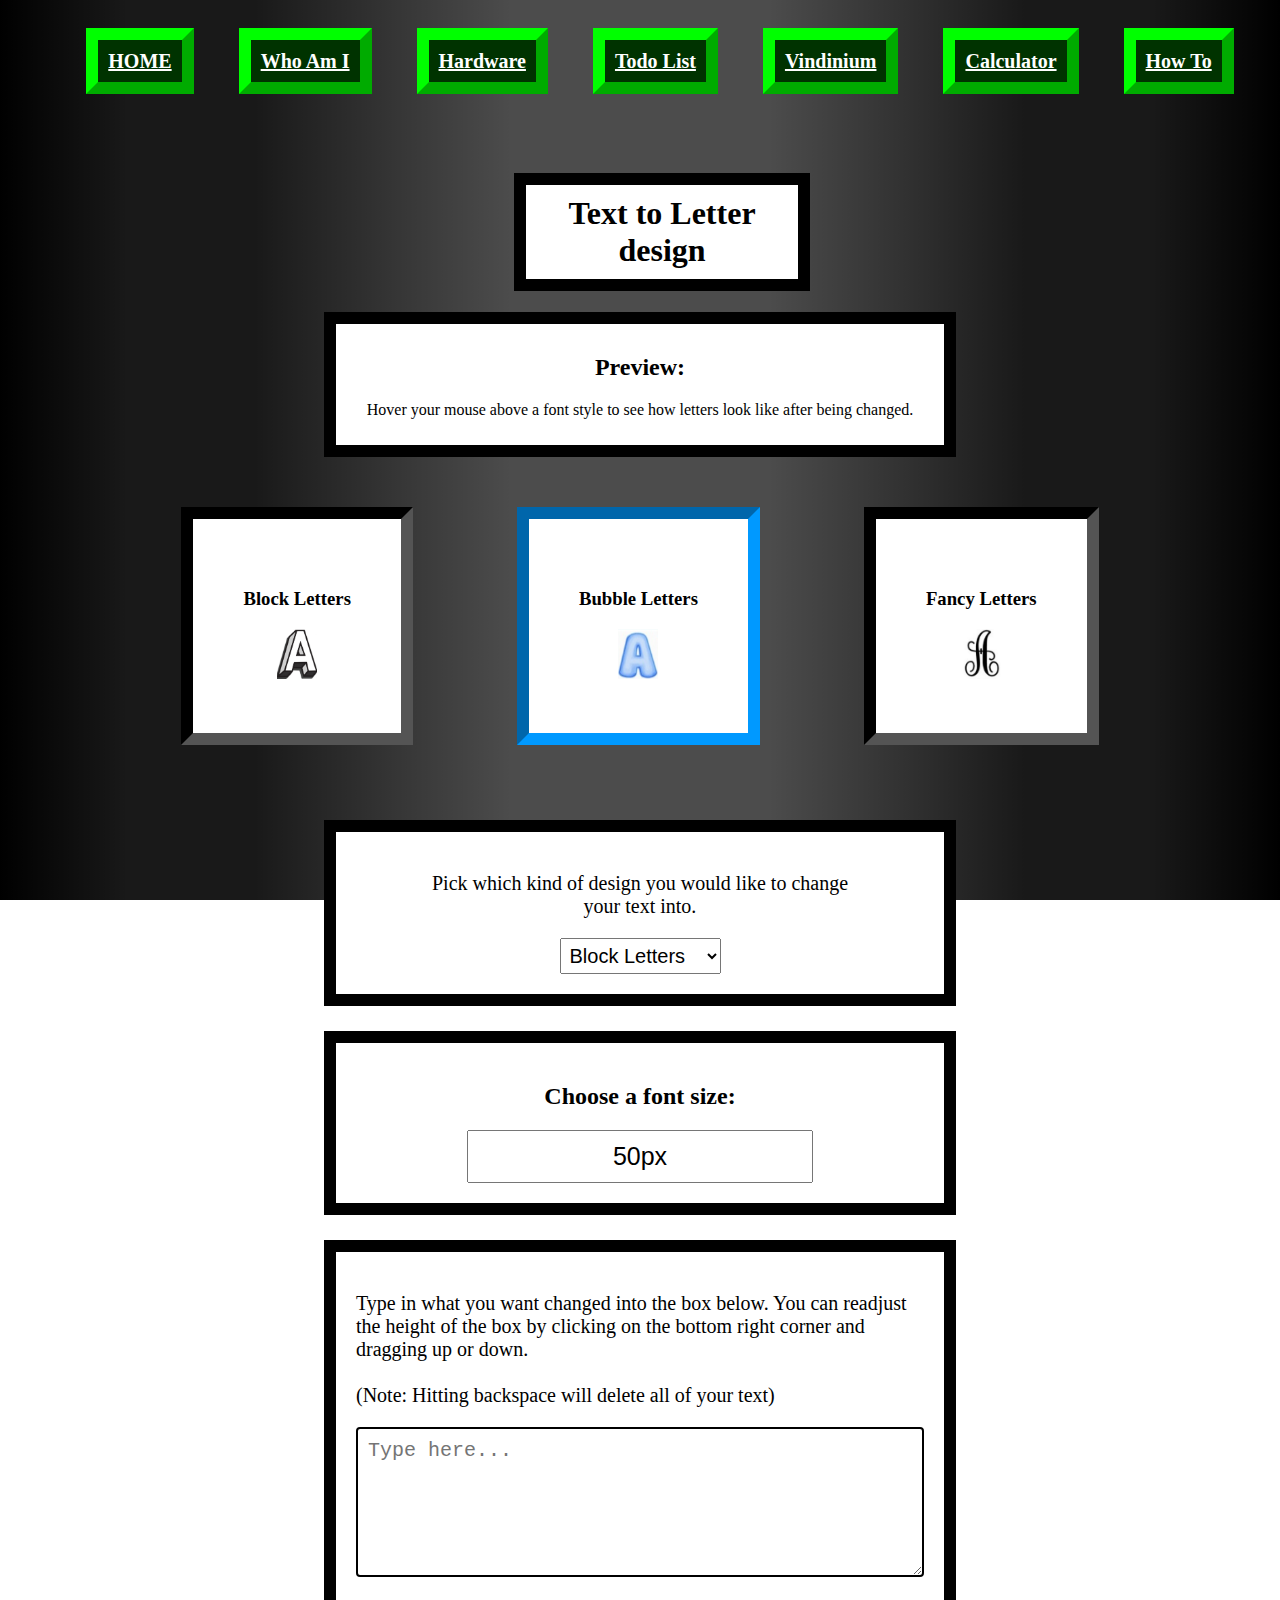
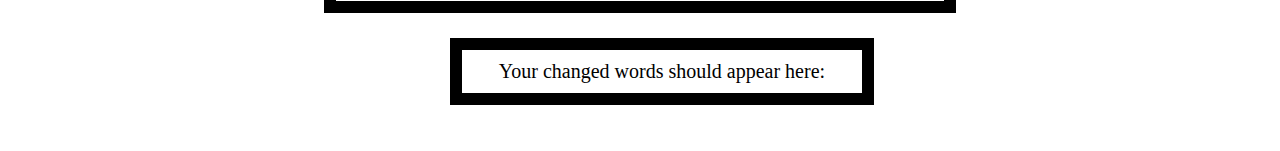
<file: CS_Big_Project.html>
<!DOCTYPE html>
<link rel="stylesheet" type="text/css" href="CS_Big_Project.css"/>
<html class="html">
	<body>
	
		<div class = "Links">
			<nav>
				<ul>
					<li><a href="CS_Main2.html"><b>HOME</b></a></li>
					<li><a href="CS_About_Me.html"><b>Who Am I</b></a></li>
					<li><a href="CS_Hardware.html"><b>Hardware</b></a></li>
					<li><a href="CS_Todo.html"><b>Todo List</b></a></li>
					<li><a href="CS_Vindinium.html"><b>Vindinium</b></a></li>
					<li><a href="CS_Calculator.html"><b>Calculator</b></a></li>
					<li><a href="CS_How_To.html"><b>How To</b></a></li>
				</ul>
			</nav>
		</div>
		
	<h1 style="margin-left: 40%; padding: 10px; margin-top: 100px; background-color: white; width: 20%; border: 12px solid black;"> Text to Letter design </h1>
	
	<div class = "changer">
	
		
		<div class="Preview">	
			<h2> Preview:</h2>
			<p> Hover your mouse above a font style to see how letters look like after being changed.</p>
		</div>
		
		<div class="dropdown1">
			<h3>Block Letters</h3>
				<img src="Block_A.PNG" height="50px" width="40px">
				<div class="dropdown-content2">
					<img src="Block_A.PNG" width="20px" height="20px">
					<img src="Block_B.PNG" width="20px" height="20px">
					<img src="Block_C.PNG" width="20px" height="20px">
					<img src="Block_D.PNG" width="20px" height="20px">
					<img src="Block_E.PNG" width="20px" height="20px">
					<img src="Block_F.PNG" width="20px" height="20px">
					<img src="Block_G.PNG" width="20px" height="20px">
					<img src="Block_H.PNG" width="20px" height="20px">&nbsp;
					<img src="Block_I.PNG" width="10px" height="20px">&nbsp;
					<img src="Block_J.PNG" width="20px" height="20px">
					<img src="Block_K.PNG" width="20px" height="20px">
					<img src="Block_L.PNG" width="20px" height="20px"><br>
					<img src="Block_M.PNG" width="20px" height="20px">
					<img src="Block_N.PNG" width="20px" height="20px">
					<img src="Block_O.PNG" width="20px" height="20px">
					<img src="Block_P.PNG" width="20px" height="20px">
					<img src="Block_Q.PNG" width="20px" height="20px">
					<img src="Block_R.PNG" width="20px" height="20px">
					<img src="Block_S.PNG" width="20px" height="20px">
					<img src="Block_T.PNG" width="20px" height="20px">
					<img src="Block_U.PNG" width="20px" height="20px">
					<img src="Block_V.PNG" width="20px" height="20px">
					<img src="Block_W.PNG" width="20px" height="20px">
					<img src="Block_X.PNG" width="20px" height="20px">
					<img src="Block_Y.PNG" width="20px" height="20px">
					<img src="Block_Z.PNG" width="20px" height="20px">
				</div>
			</div>
			
		<div class="dropdown2">
			<h3>Bubble Letters</h3>
				<img src="Bubble_A.PNG" height="50px" width="40px">
				<div class="dropdown-content1">
					<img src="Bubble_A.PNG" width="20px" height="20px">
					<img src="Bubble_B.PNG" width="20px" height="20px">
					<img src="Bubble_C.PNG" width="20px" height="20px">
					<img src="Bubble_D.PNG" width="20px" height="20px">
					<img src="Bubble_E.PNG" width="20px" height="20px">
					<img src="Bubble_F.PNG" width="20px" height="20px">
					<img src="Bubble_G.PNG" width="20px" height="20px">
					<img src="Bubble_H.PNG" width="20px" height="20px">
					<img src="Bubble_I.PNG" width="20px" height="20px">
					<img src="Bubble_J.PNG" width="20px" height="20px">
					<img src="Bubble_K.PNG" width="20px" height="20px">
					<img src="Bubble_L.PNG" width="20px" height="20px">
					<img src="Bubble_M.PNG" width="20px" height="20px">
					<img src="Bubble_N.PNG" width="20px" height="20px">
					<img src="Bubble_O.PNG" width="20px" height="20px">
					<img src="Bubble_P.PNG" width="20px" height="20px">
					<img src="Bubble_Q.PNG" width="20px" height="20px">
					<img src="Bubble_R.PNG" width="20px" height="20px">
					<img src="Bubble_S.PNG" width="20px" height="20px">
					<img src="Bubble_T.PNG" width="20px" height="20px">
					<img src="Bubble_U.PNG" width="20px" height="20px">
					<img src="Bubble_V.PNG" width="20px" height="20px">
					<img src="Bubble_W.PNG" width="20px" height="20px">
					<img src="Bubble_X.PNG" width="20px" height="20px">
					<img src="Bubble_Y.PNG" width="20px" height="20px">
					<img src="Bubble_Z.PNG" width="20px" height="20px">
				</div>
			</div>
			
		<div class="dropdown3">
			<h3>Fancy Letters</h3>
				<img src="Fancy_A.PNG" height="50px" width="40px">
				<div class="dropdown-content3">
					<img src="Fancy_A.PNG" width="20px" height="20px">
					<img src="Fancy_B.PNG" width="20px" height="20px">
					<img src="Fancy_C.PNG" width="20px" height="20px">
					<img src="Fancy_D.PNG" width="20px" height="20px">
					<img src="Fancy_E.PNG" width="20px" height="20px">
					<img src="Fancy_F.PNG" width="20px" height="20px">
					<img src="Fancy_G.PNG" width="20px" height="20px">
					<img src="Fancy_H.PNG" width="20px" height="20px">
					<img src="Fancy_I.PNG" width="20px" height="20px">
					<img src="Fancy_J.PNG" width="20px" height="20px">
					<img src="Fancy_K.PNG" width="20px" height="20px">
					<img src="Fancy_L.PNG" width="20px" height="20px">
					<img src="Fancy_M.PNG" width="20px" height="20px">
					<img src="Fancy_N.PNG" width="20px" height="20px">
					<img src="Fancy_O.PNG" width="20px" height="20px">
					<img src="Fancy_P.PNG" width="20px" height="20px">
					<img src="Fancy_Q.PNG" width="20px" height="20px">
					<img src="Fancy_R.PNG" width="20px" height="20px">
					<img src="Fancy_S.PNG" width="20px" height="20px">
					<img src="Fancy_T.PNG" width="20px" height="20px">
					<img src="Fancy_U.PNG" width="20px" height="20px">
					<img src="Fancy_V.PNG" width="20px" height="20px">
					<img src="Fancy_W.PNG" width="20px" height="20px">
					<img src="Fancy_X.PNG" width="20px" height="20px">
					<img src="Fancy_Y.PNG" width="20px" height="20px">
					<img src="Fancy_Z.PNG" width="20px" height="20px">
				</div>
			</div>
			
		<div class="Choices">
			<p style="font-size:20px; width:80%; margin-left: 10%;"> Pick which kind of design you would like to change your text into.</p>
			<select id="dropDown" style="font-size:20px; padding: 5px;">
				<option value="Block">Block Letters</option>
				<option value="Bubble">Bubble Letters</option>
				<option value="Fancy">Fancy Letters</option>
			</select>
		</div>
			
		<div class="font">
			<h2> Choose a font size: </h2>
			<input id="input2" type="Text" name="Text" input style="font-size:25px; padding: 10px; text-align: center;" class="Input2" value = "50px">
		</div>
		
		<div class="TextHere">
			<p style="text-align: left; font-size:20px; width:100%; background-color: white;"> Type in what you want changed into the box below. You can readjust the height of the box by clicking on the bottom right corner and dragging up or down.<br><br> (Note: Hitting backspace will delete all of your text)</p>
			<textarea class="input1" id="text" placeholder="Type here..."></textarea>
			
			<canvas id="textCanvas" height="30px"></canvas>
		</div>
		
	</div>
	<div class = "results">
		<p style="background-color: white; font-size: 20px; width: 30%; margin-left: 35%; border: 12px solid black; padding: 10px;"> Your changed words should appear here: </p>
		
		<img id="output1" class="image"  style="padding-left: 20px; padding-right: 20px;">
	</div>

	<script src="CS_Big_Project.js"></script>
	
	</body>
</html>
</file>
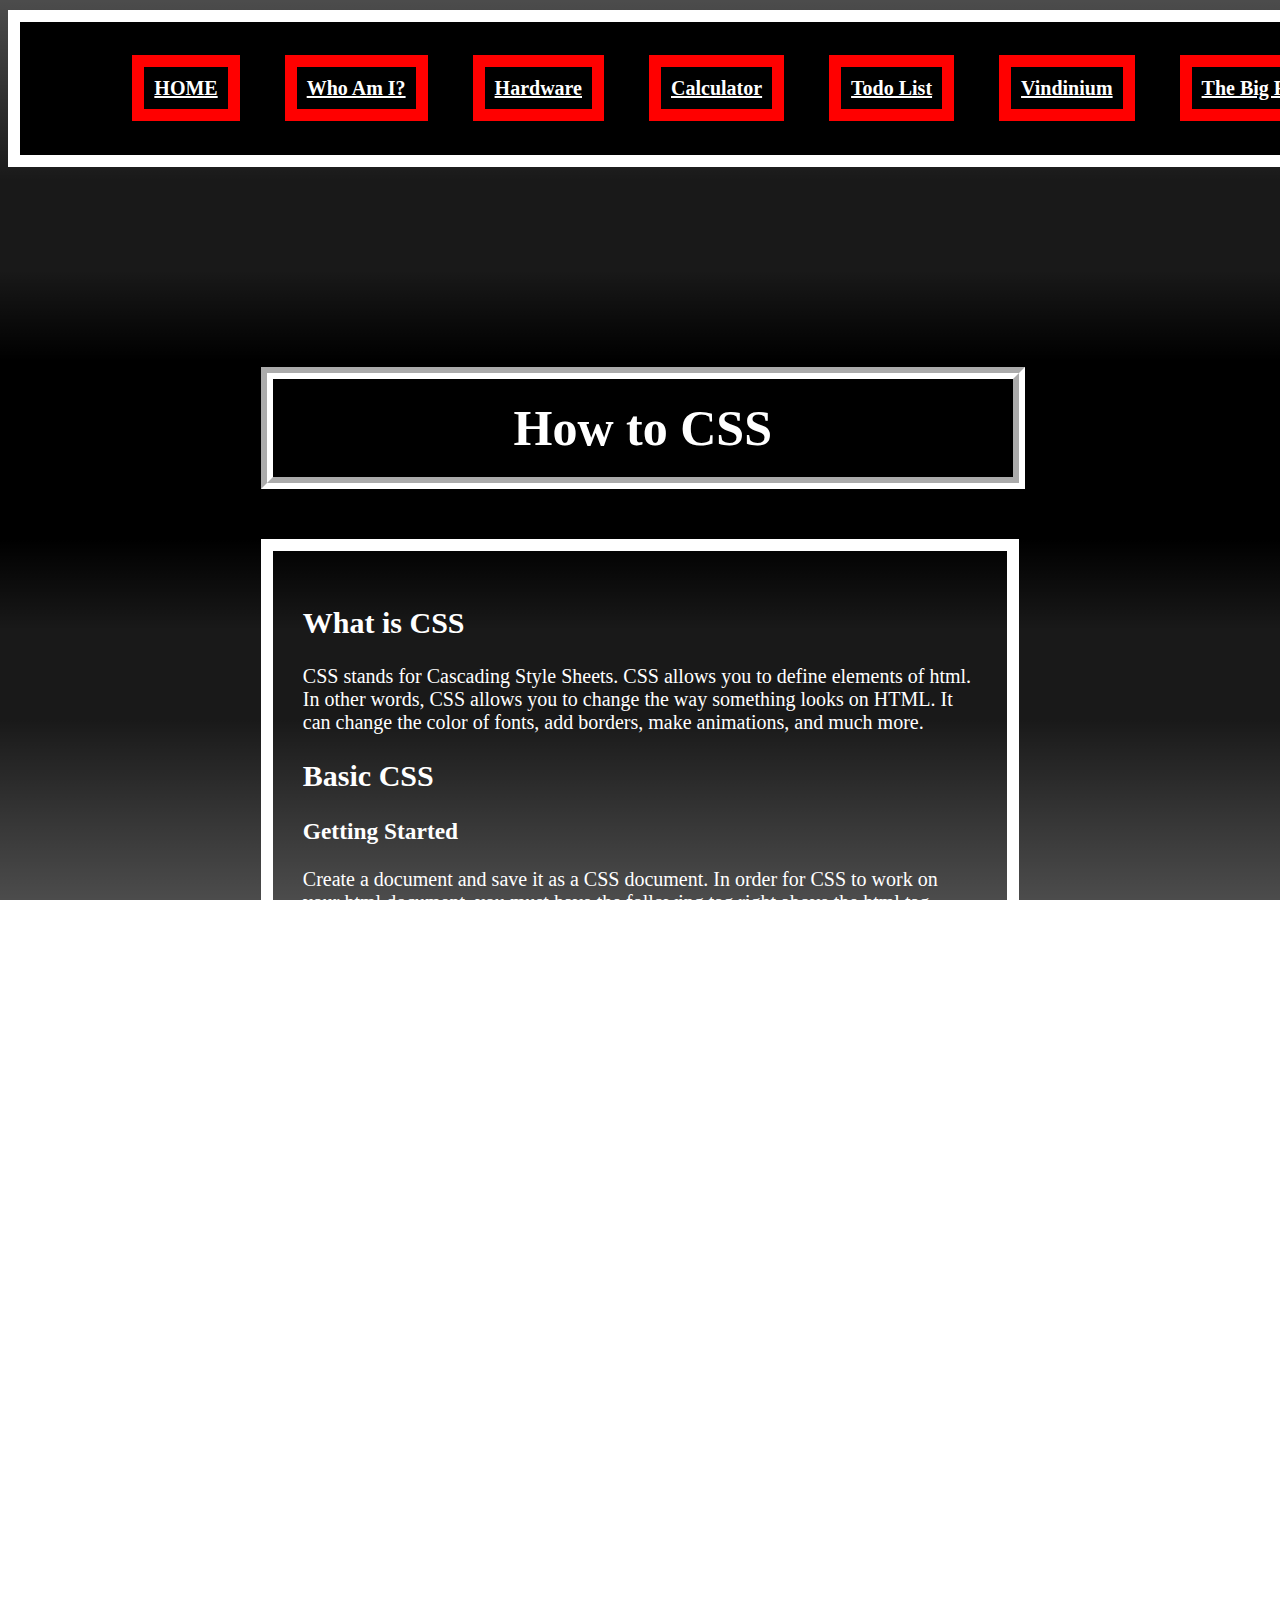
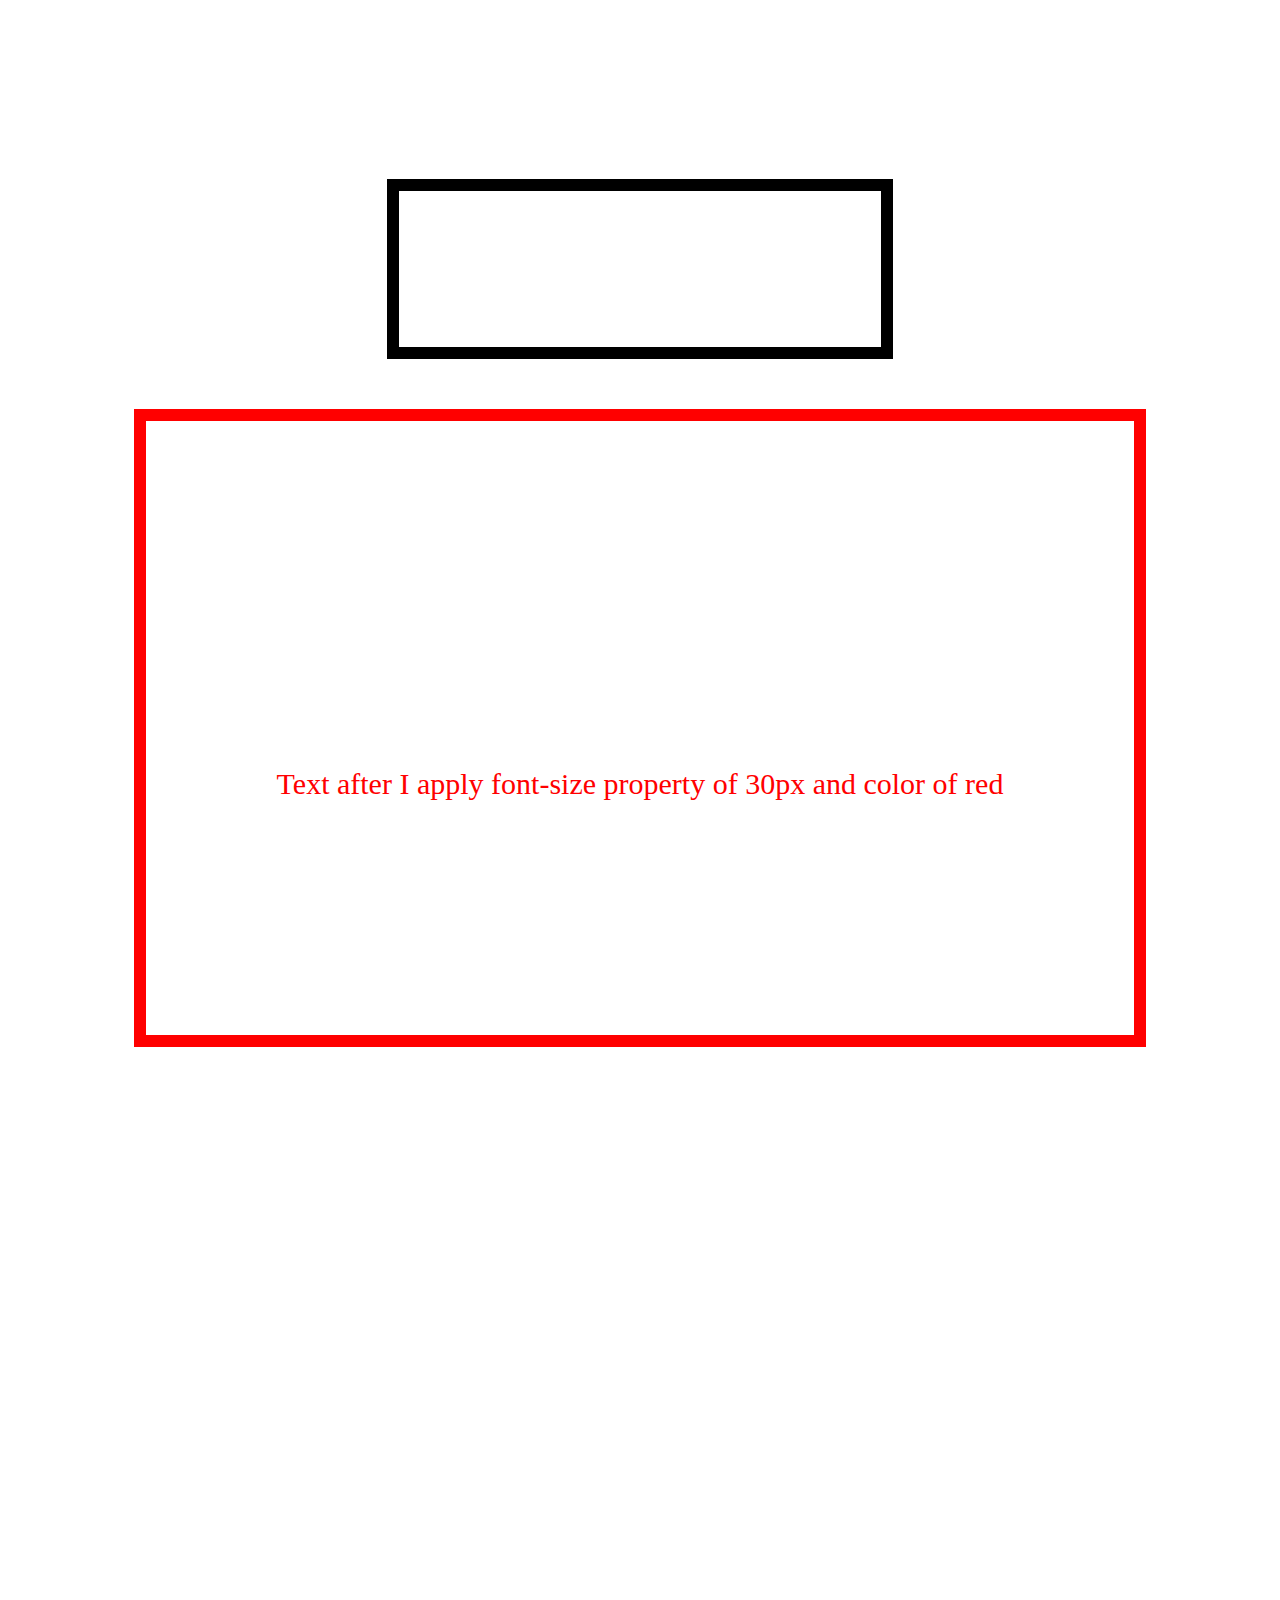
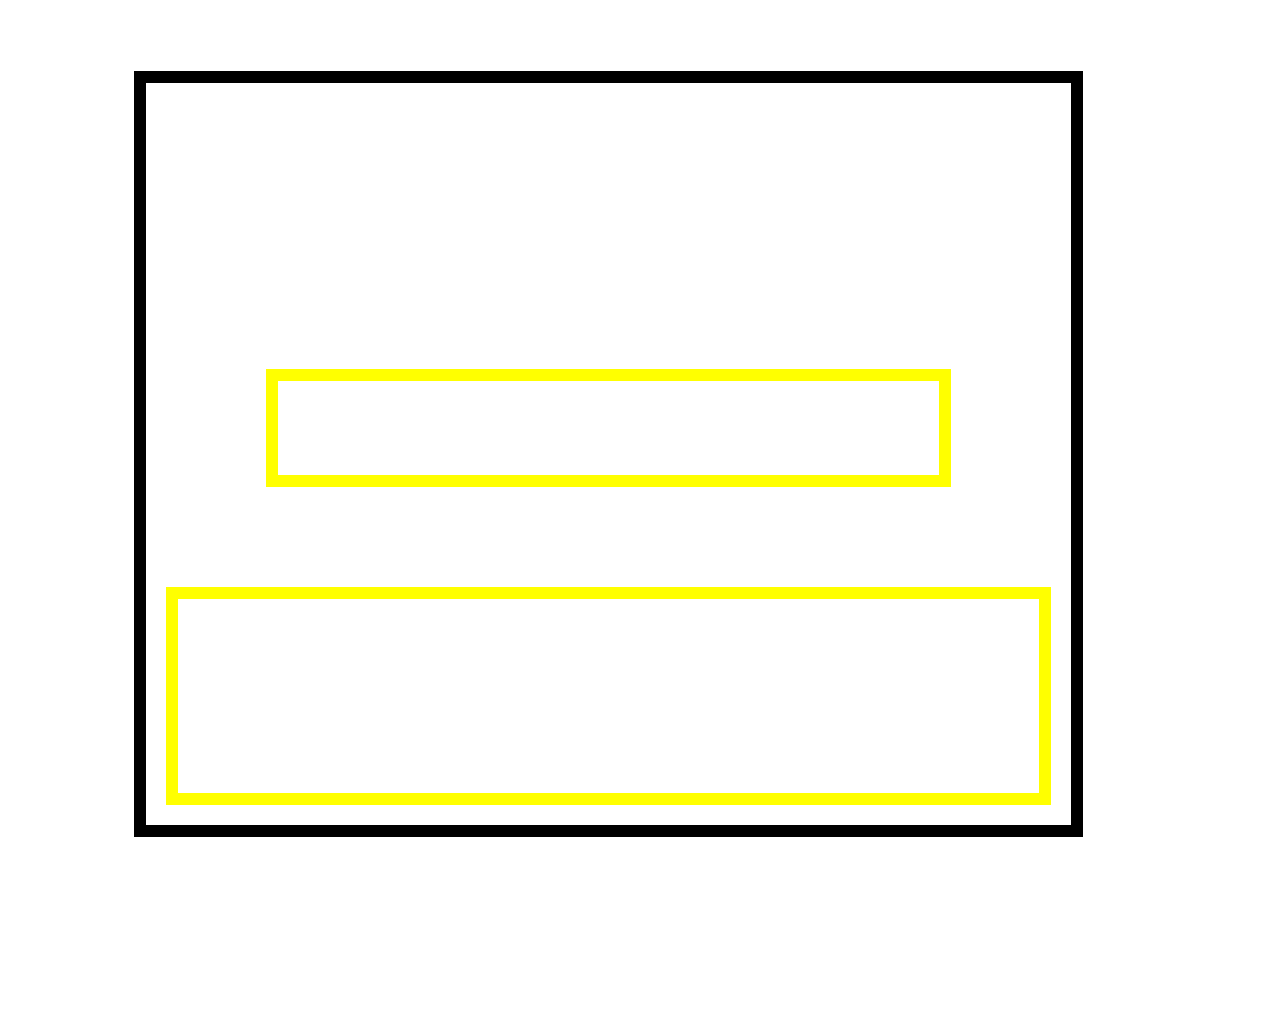
<file: How_To_CSS.html>
<!DOCTYPE html>
<link rel="stylesheet" type="text/css" href="CS_How_To.css"/>
<html class="html">
	<body link="white">
		<div class="Links">
			<nav>
				<ul>
					<li><a href="CS_Main2.html"><b>HOME</b></a></li>
					<li><a href="CS_About_Me.html"><b>Who Am I?</b></a></li>
					<li><a href="CS_Hardware.html"><b>Hardware</b></a></li>
					<li><a href="CS_Calculator.html"><b>Calculator</b></a></li>
					<li><a href="CS_Todo.html"><b>Todo List</b></a></li>
					<li><a href="CS_Vindinium.html"><b>Vindinium</b></a></li>
					<li><a href="CS_Big_Project.html"><b>The Big Project</b></a></li>
				</ul>
			</nav>
		</div>
			<h1 class="How_To_CSS"> How to CSS </h1>
			<div class="CSS">
				<h2> What is CSS </h2>
					<p>CSS stands for Cascading Style Sheets. CSS allows you to define elements of html. In other words, CSS allows you to change the way something looks on HTML. It can change the color of fonts, add borders, make animations, and much more.</p>
				<h2 class="Basic_CSS"> Basic CSS</h2>
				<h3> Getting Started </h3>
					<p>Create a document and save it as a CSS document. In order for CSS to work on your html document, you must have the following tag  right above the html tag.<br><br>
					&lt;link rel="stylesheet" type="text/css" href="(name).css"/&gt;<br><br>
					This tag tells your HTML document to reference your css document.</p>
					
				<h3 class="CSS_Work"> Working with CSS</h3>
					<p>In order to work with CSS, start by putting the elements you want to edit in a div class. Name your class anything you want to. Then go to your CSS document and type a period (.) followed by the class name. Place an open and closed bracket {} behind the class name. Your CSS properties will be written between the brackets in the form of property:command; (Note: Don't forget the semicolon at the end of your property.)<br><br>
					Example:<br><br>
					HTML:<br><br>
					&lt;div class="Color"&gt;<br>
					&lt;/div&gt;<br><br>
					CSS:<br><br>
					.Color{<br>
					&nbsp;&nbsp;&nbsp;&nbsp;color:Red;<br>
					}</p>
				</div>
				<h3 class="Ex">Examples of CSS Properties in Use</h3>
					<div class="font" style="color:white">
						<p>By using CSS font-size property you can edit the font-size of text by changing the number of pixels the text takes up (height-wise. The program will automatically adjust for width.)<br> Using CSS color property will also allow you to change the color of font (Note: The command is color, not font-color or text-color). CSS can understand keywords (Red, orange, etc), rgb (Ex: rgb (255,0,0), which is red), or RGB hex values (#0000ff, which is blue).<br>
							<div class="font_example">
								<div class="Before">Text before I apply font properties</div>
								<div class="After">Text after I apply font-size property of 30px and color of red</div><br><br>
								<div class="After_code">.After{<br>
														&nbsp;&nbsp;&nbsp;&nbsp;font-size: 30px;<br>
														&nbsp;&nbsp;&nbsp;&nbsp;color: red;<br>
														}</div>
							</div>		
					</div>
					<div class="border" style="color:white">
						<p> You can use CSS border-width, border-color, and border-style properties to create borders.</p><br><br>
						<p class="border_ex"> This is a text box with the following properties:<br>
								.border_ex{<br>
								&nbsp;&nbsp;&nbsp;&nbsp;border-width: 12px;<br>
								&nbsp;&nbsp;&nbsp;&nbsp;border-color: white;<br>
								&nbsp;&nbsp;&nbsp;&nbsp;border-style: solid;<br>
								}
					</div>
					<div class="margin_padding">
						<p>The CSS margin and padding properties define the space between text and other elements on your page. The margin property defines the space outside your text, while the padding property defines the space between the text and it's border.
						<div class="margin">
							<p> This text has a margin of 50px </p>
						</div>
						<div class="padding">
							<p> This text has a padding of 50px </p>
						</div>
					</div>
					<h2 class="Links2"> For more CSS click <a href="http://www.w3schools.com/cssreF/" target="blank" link="white">here</a></h2>
</file>
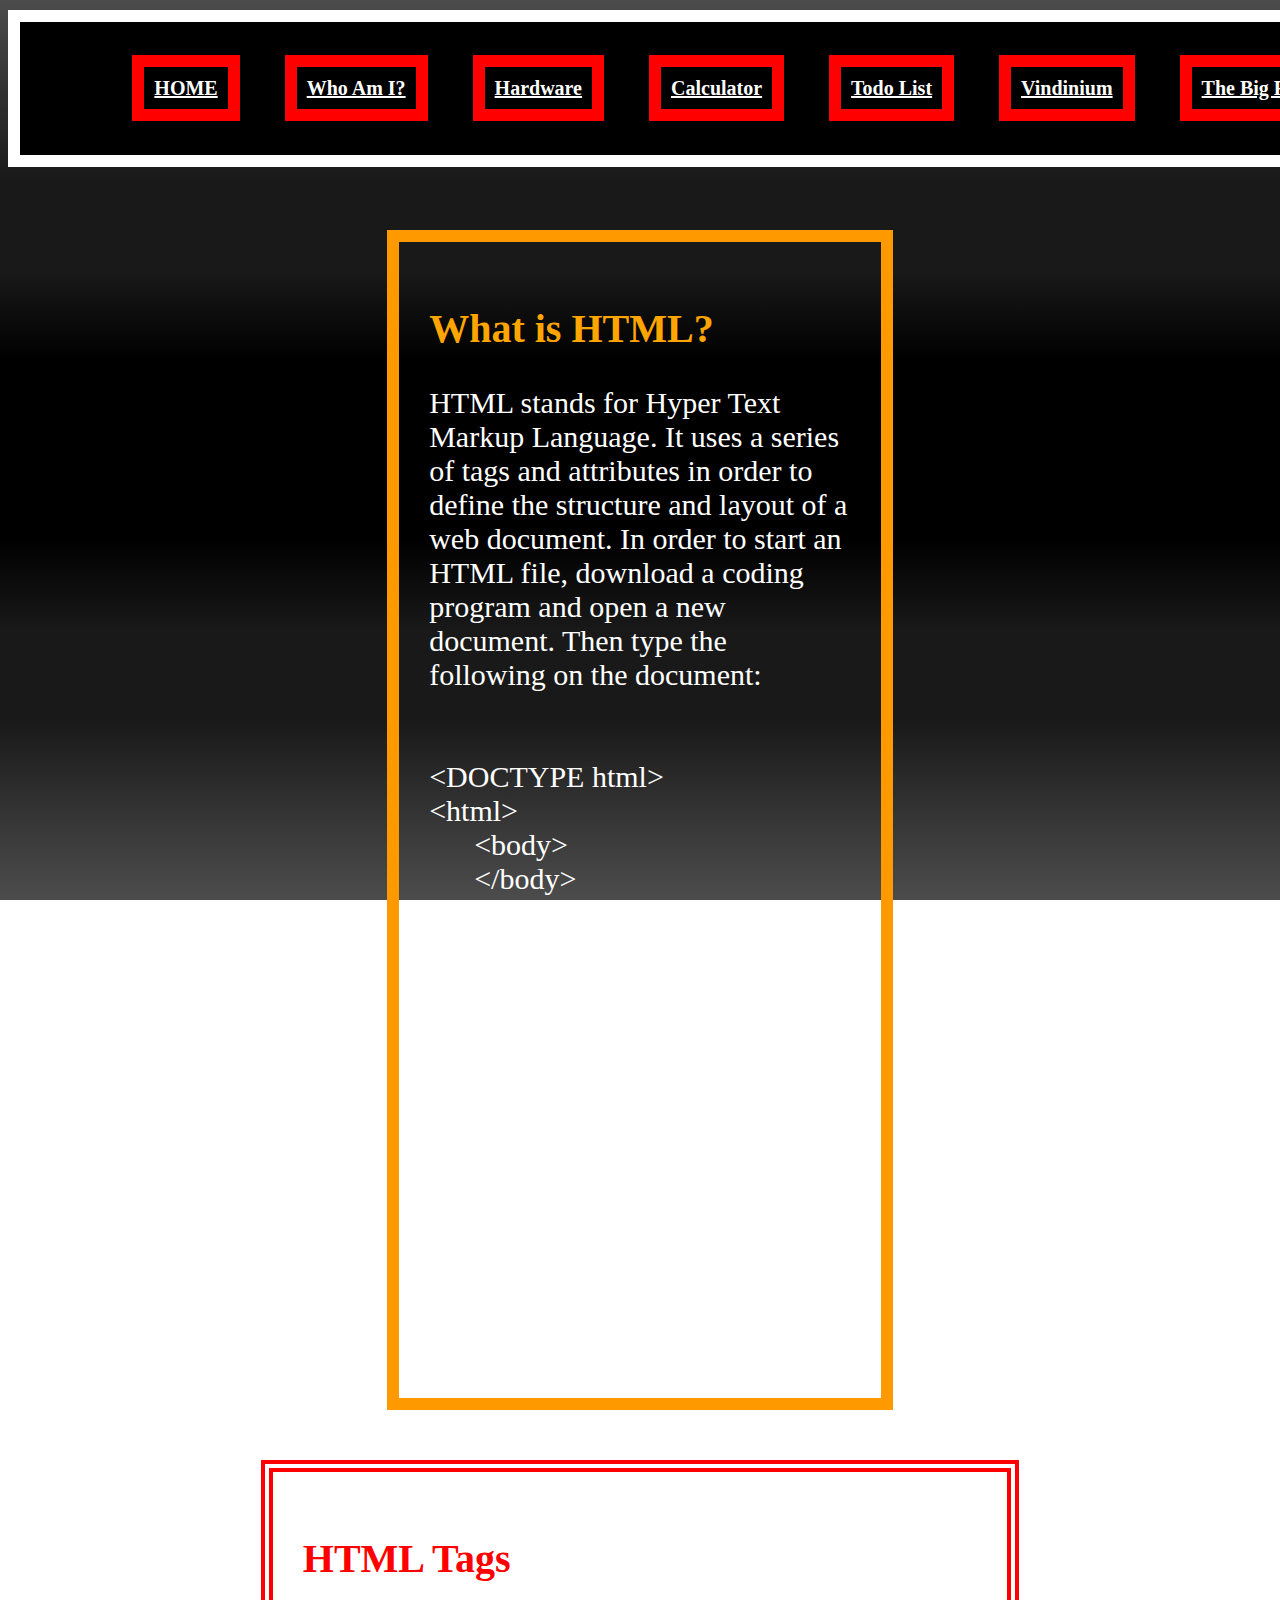
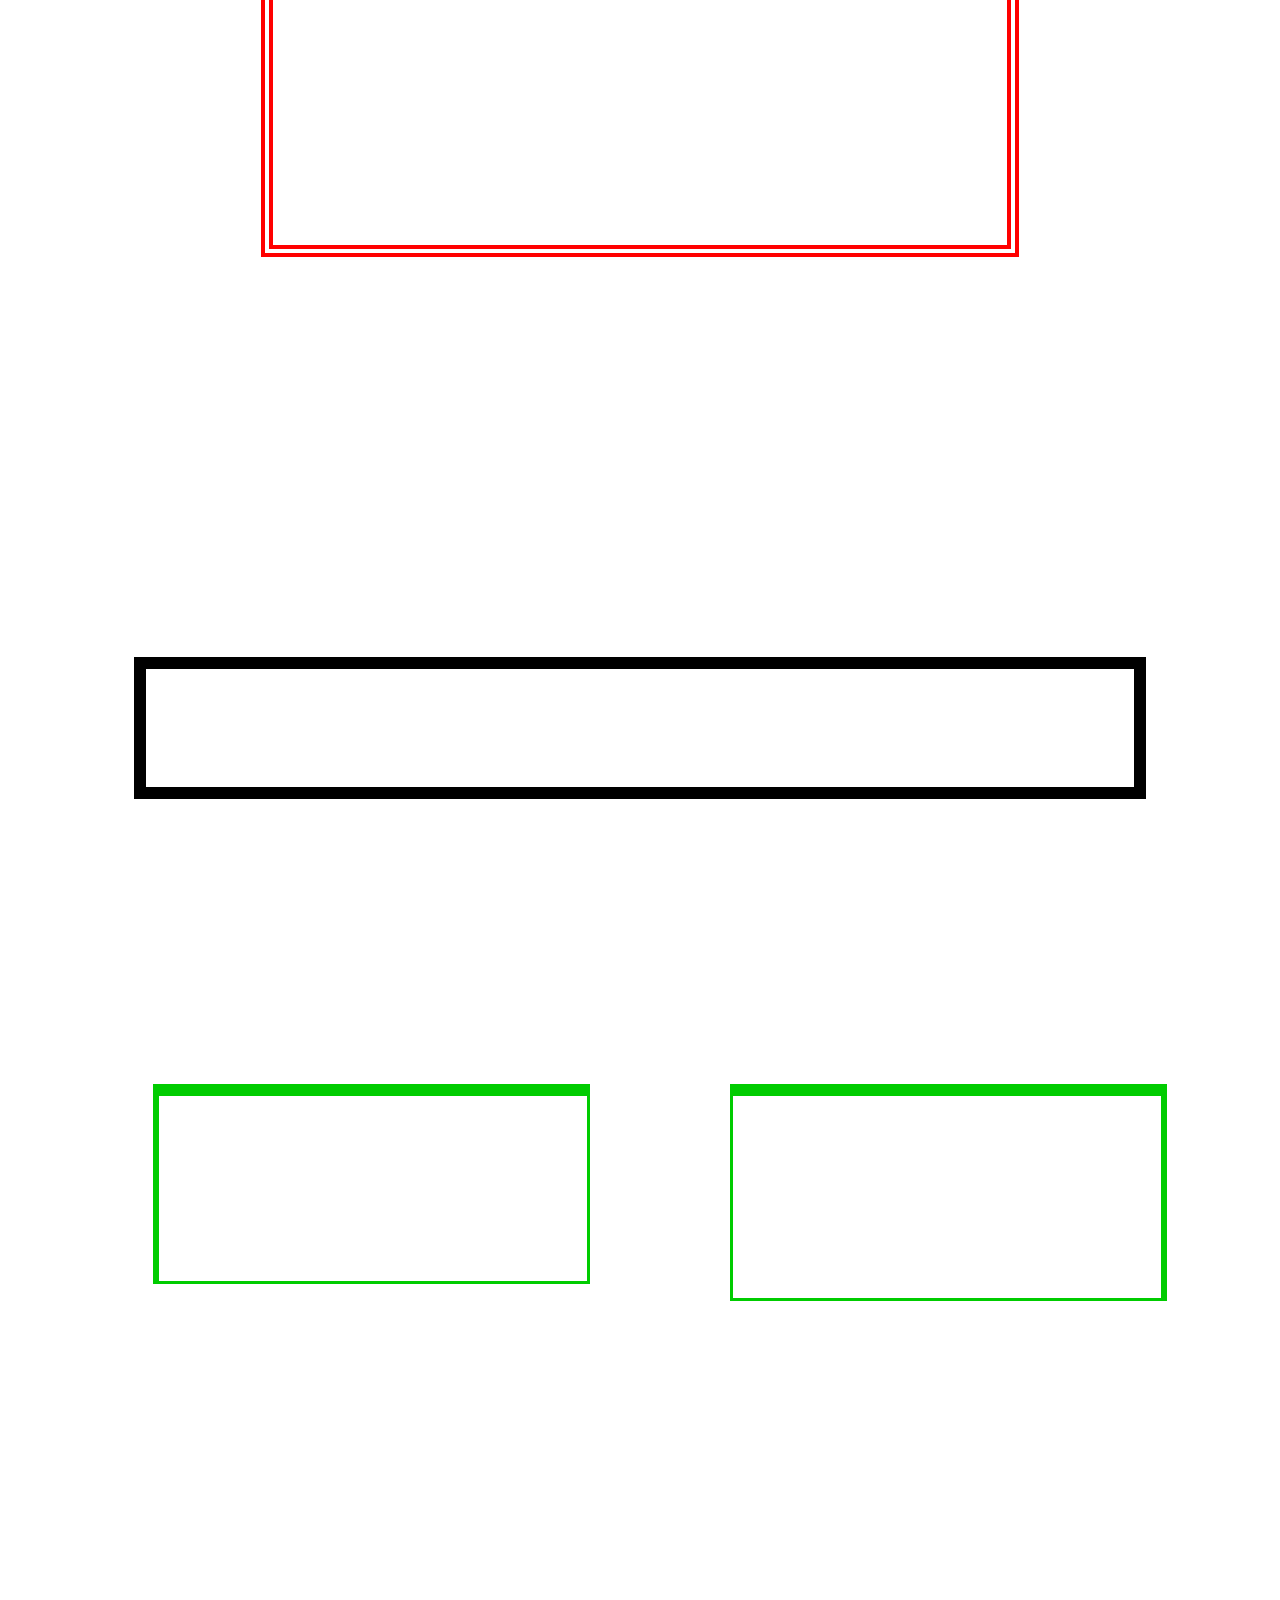
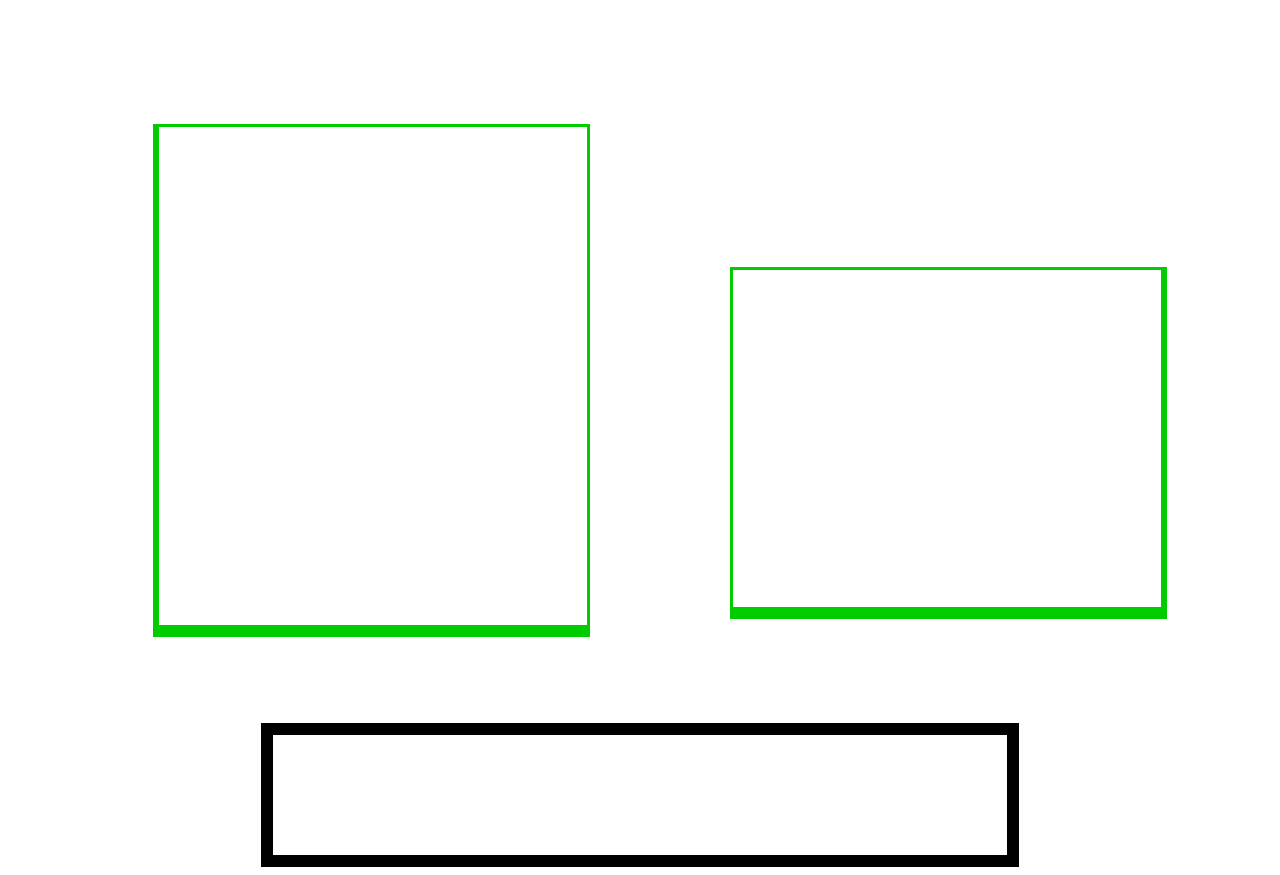
<file: How_To_HTML.html>
<!doctype html>
<link rel="stylesheet" type="text/css" href="CS_How_To.css"/>
<html class="html">
	<body link="white">
		<div class="Links">
			<nav>
				<ul>
					<li><a href="CS_Main2.html"><b>HOME</b></a></li>
					<li><a href="CS_About_Me.html"><b>Who Am I?</b></a></li>
					<li><a href="CS_Hardware.html"><b>Hardware</b></a></li>
					<li><a href="CS_Calculator.html"><b>Calculator</b></a></li>
					<li><a href="CS_Todo.html"><b>Todo List</b></a></li>
					<li><a href="CS_Vindinium.html"><b>Vindinium</b></a></li>
					<li><a href="CS_Big_Project.html"><b>The Big Project</b></a></li>
				</ul>
			</nav>
		</div>
		<div class="HTML">
			<h2 class="HTML_Title"> What is HTML? </h2>
				<p class="p1">HTML stands for Hyper Text Markup Language. It uses a series of tags and attributes in order to define the structure and layout of a web document. In order to start an HTML file, download a coding program and open a new document. Then type the following on the document:<br><br><br>
					&lt;DOCTYPE html&gt;<br>
					&lt;html&gt;<br>
					&nbsp;&nbsp;&nbsp;&nbsp;&nbsp;&nbsp;&lt;body&gt;<br>
					&nbsp;&nbsp;&nbsp;&nbsp;&nbsp;&nbsp;&lt;/body&gt;<br>
					&lt;/html&gt;<br><br>
					Save the document as index.html. This page will be your default page, or the page that will first appear when people type your url (Ex: When you type yahoo.com it will take you to the yahoo homepage, and not any of the many other articles located on yahoo.) Any other document you make afterwards can be saved as (name).html.</p>
		</div>
		<div class="Tag_Def">	
			<h2 class="Tags"> HTML Tags</h3>
				<p class="p2">A tag is a keyword that tells a program what to do with a certain section in a document. Each tag has an opening tag &lt;&gt; and a closing tag &lt;/&gt;. The opening tag tells the program when to begin an action and the closing tag tells it when to stop the action. </p>
		</div>
			<h2 class="Some_Tags"> Here's a Few Types of Tags </h2>
			<div class="HTML_Def">
				<div class="div" style="color:white">
					<h4 style="font-size: 20px; color: white;">&lt;div&gt; and &lt;/div&gt;</h4>
						<p style="color:white">divs are used to identify section of an HTML text. Once 	defined,the section can be formatted in CSS. By themselves divs do not do anything to affect the code.</p>
					<div class="Ex1">
					<h4 style="color: white;">Example:</h4>
						&lt;div class="This_is_a_div_class"&gt;<br>
							<b>(<i>Now this section can be edited in CSS.</i>)</b><br>
						&lt;/div&gt;
					</div>
				</div>
				<div class="h" style="color:white">
					<h4 style="font-size: 20px; color: white;">&lt;h#&gt; and &lt;/h#&gt;</h4>
						<p>The &lt;h&gt; tag is used to create headers on a page. A &lt;h&gt; can be defined with a number between one and six, placed after the h. 1 defines the most important heading and 6 defines the least. On-screen, by default (without changes) the smaller the number following the h the larger the font-size would be. (Ex: &lt;h1&gt; would give you the biggest font-size. This can be changed by using CSS. Using an h tag will also move the text located within down one line.</p><br><br>
					<div class="Ex2" style="color:white">
						<h4 style="font-size: 20px; color: white;">Example:</h4>
							<h1>This is a default &lt;h1&gt; tag</h1>
							<h2>This is a default &lt;h2&gt; tag</h2>
							<h3>This is a default &lt;h3&gt; tag</h3>
							<h4>This is a default &lt;h4&gt; tag</h4>
							<h5>This is a default &lt;h5&gt; tag</h5>
							<h6>This is a default &lt;h6&gt; tag</h6>
					</div>
				</div>
				<div class="p" style="color:white">
					<h4 style="font-size: 20px; color: white;">&lt;p&gt; and &lt;/p&gt;</h4>
						<p>The &lt;p&gt; tag is used to define paragraphs. When a paragraph tag is placed, the words inside would be shifted down one line.
					<div class="Ex3">
						<h4 style="color: white;">Example:</h4>
							<p>Here's a paragraph</p>
							<p>And here's another one</p>
					</div>
				</div>
				<div class="list" style="color:white">
					<h4 style="font-size: 20px; color: white;">&lt;ul&gt; and &lt;/ul&gt;</h4>
						<p>ul stands for "unordered list." When this tag is used it creates a list that uses bullet points.</p> 
					<h4 style="font-size: 20px; color: white;">&lt;ol&gt; and &lt;/ol&gt;</h4>
						<p>ol stands for "ordered list." When this tag is used it creates a list that uses numbers.</p><Br><Br>
					<h4 style="font-size: 20px; color: white;">&lt;li&gt; and &lt;/li&gt;</h4>
						<p>li is used to create "list items." The number of li under a ul/ol defines how many bullet points / numbers there are.</p>
					<div class="Ex4" style="color:white">
					<h4 style="font-size: 20px; color: white;">Example:</h4>
						<ul> 
							<li>This is an </li>
							<li>unordered list (ul)</li>
							<li>with three list items (li)</li>
						</ul><br>
						<ol>
							<li>This is an</li>
							<li>ordered list (ol)</li>
							<li>with three list items (li)</li>
						</ol>
					</div>
				</div>
			</div>
			<div class="Links1" style="color:white">
				<h1>For more html tags and what they do click <a href="http://www.w3schools.com/tags/" target="blank" link="white">here</a></h1>
			</div>
</file>
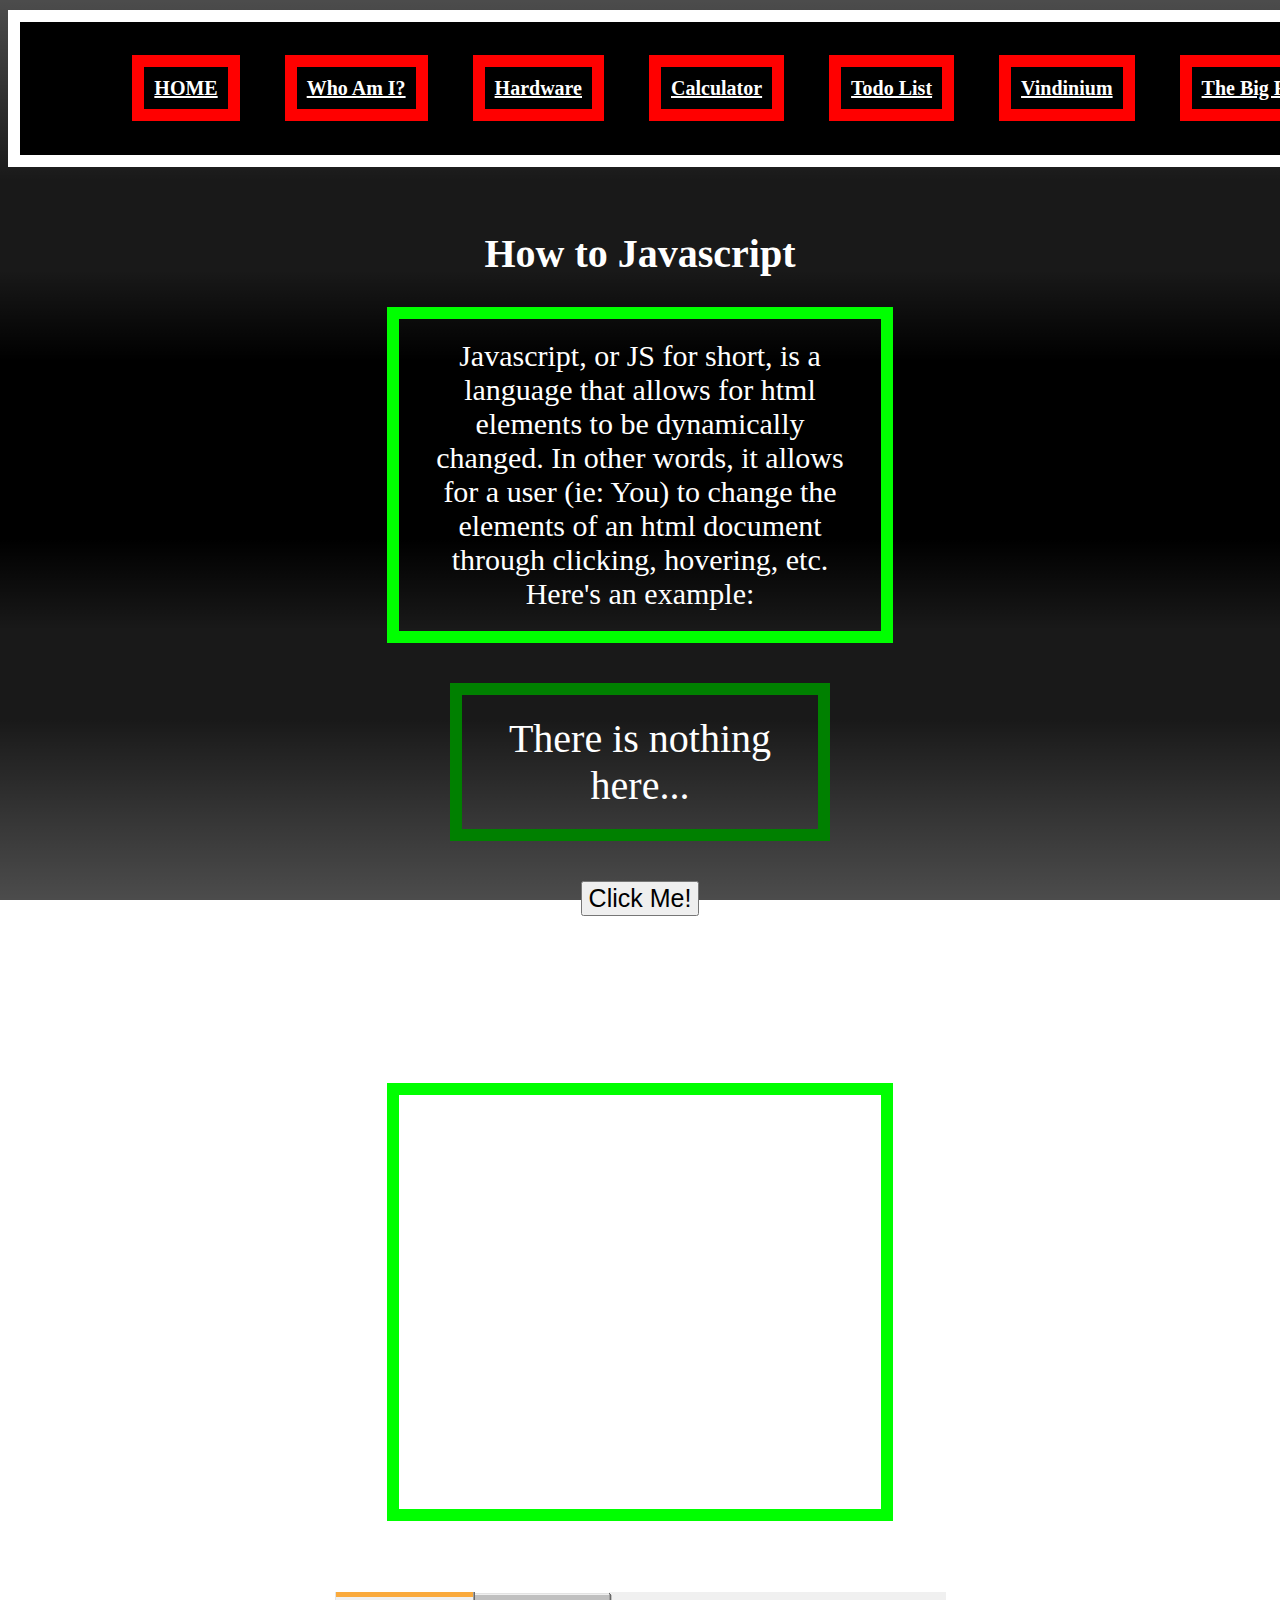
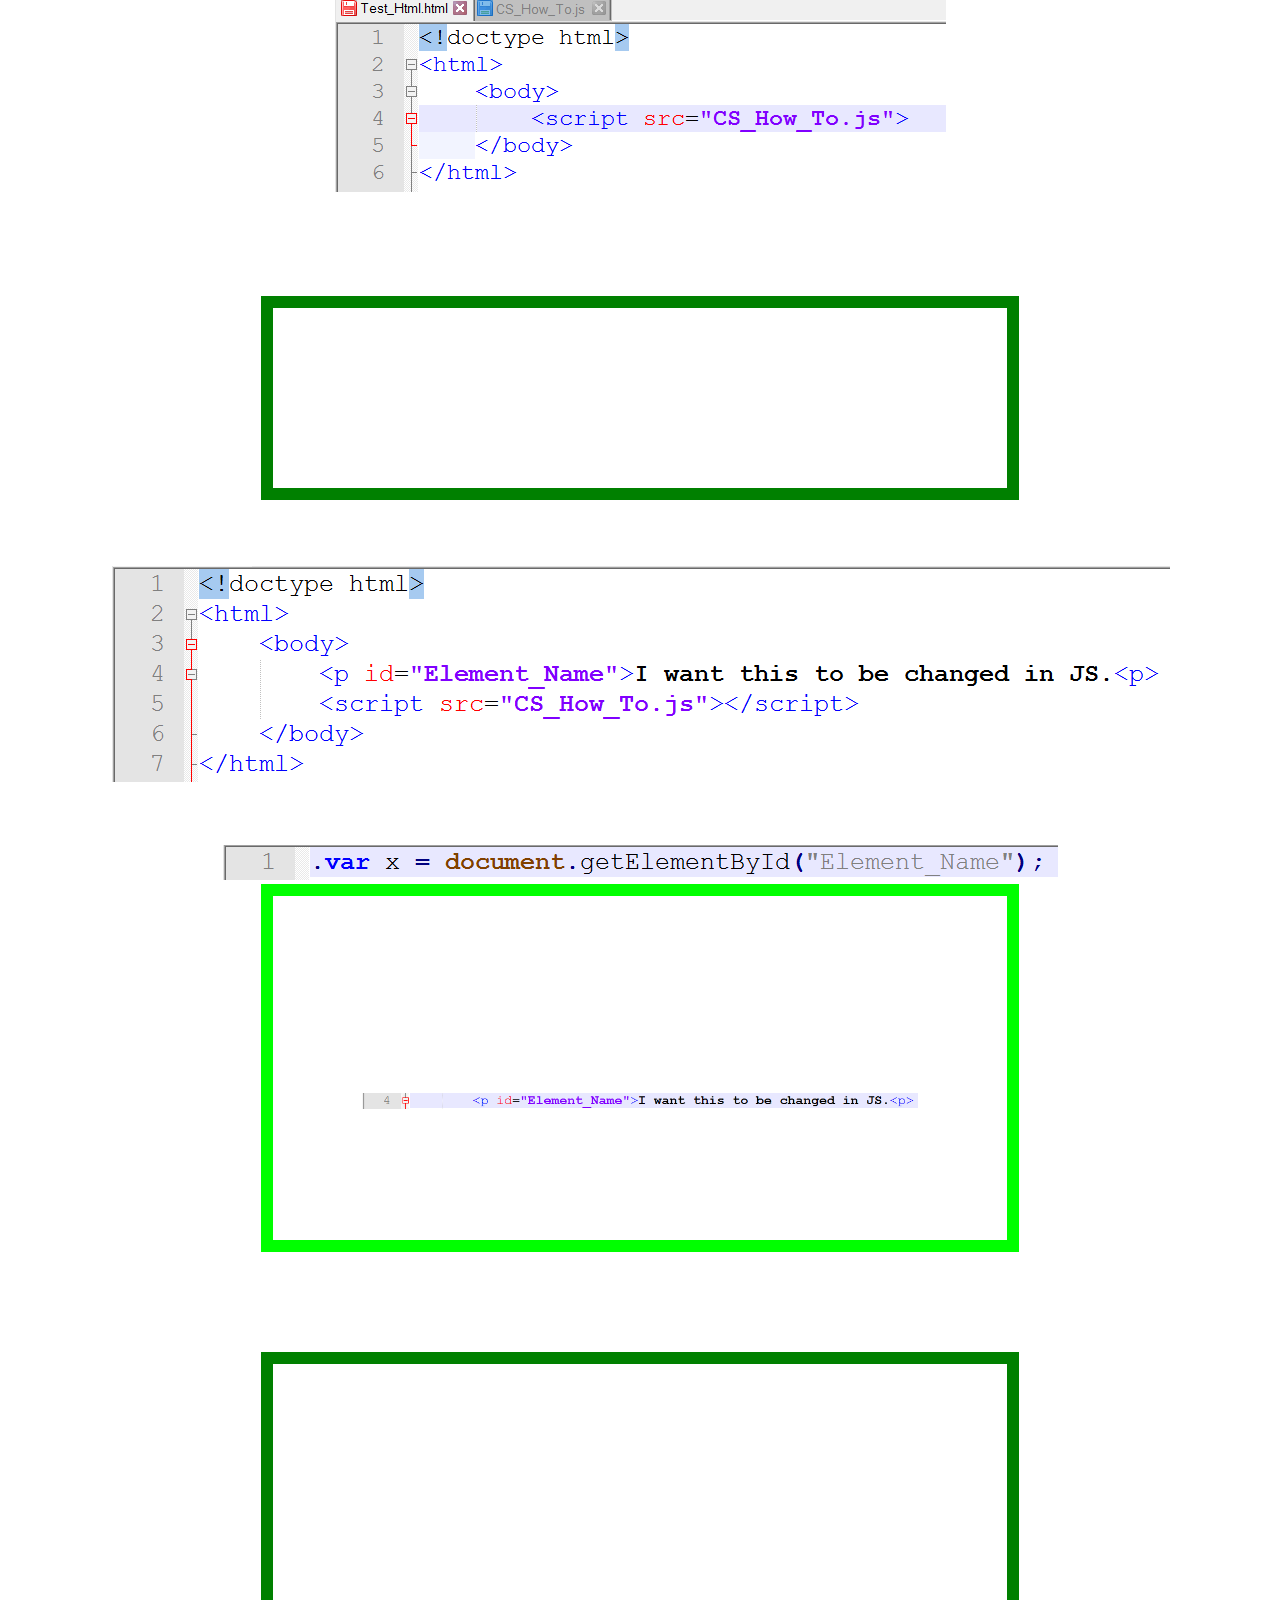
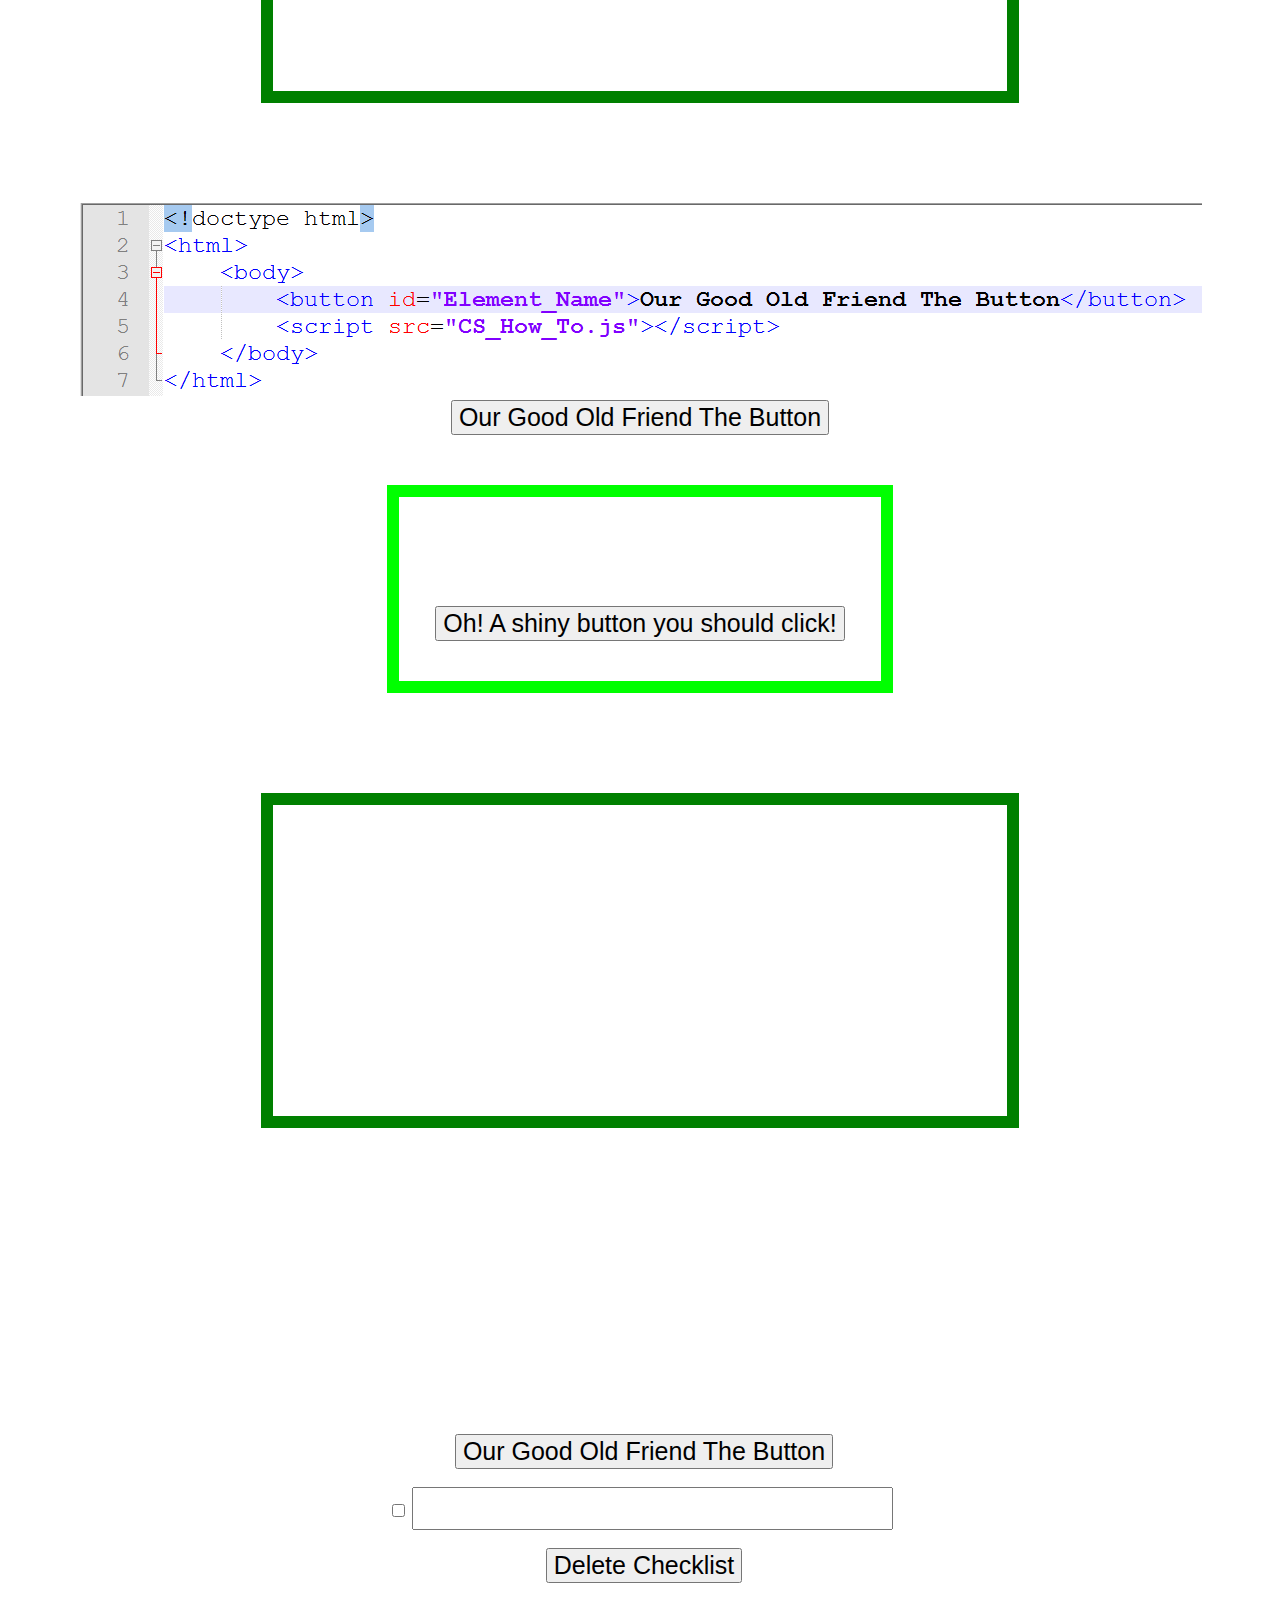
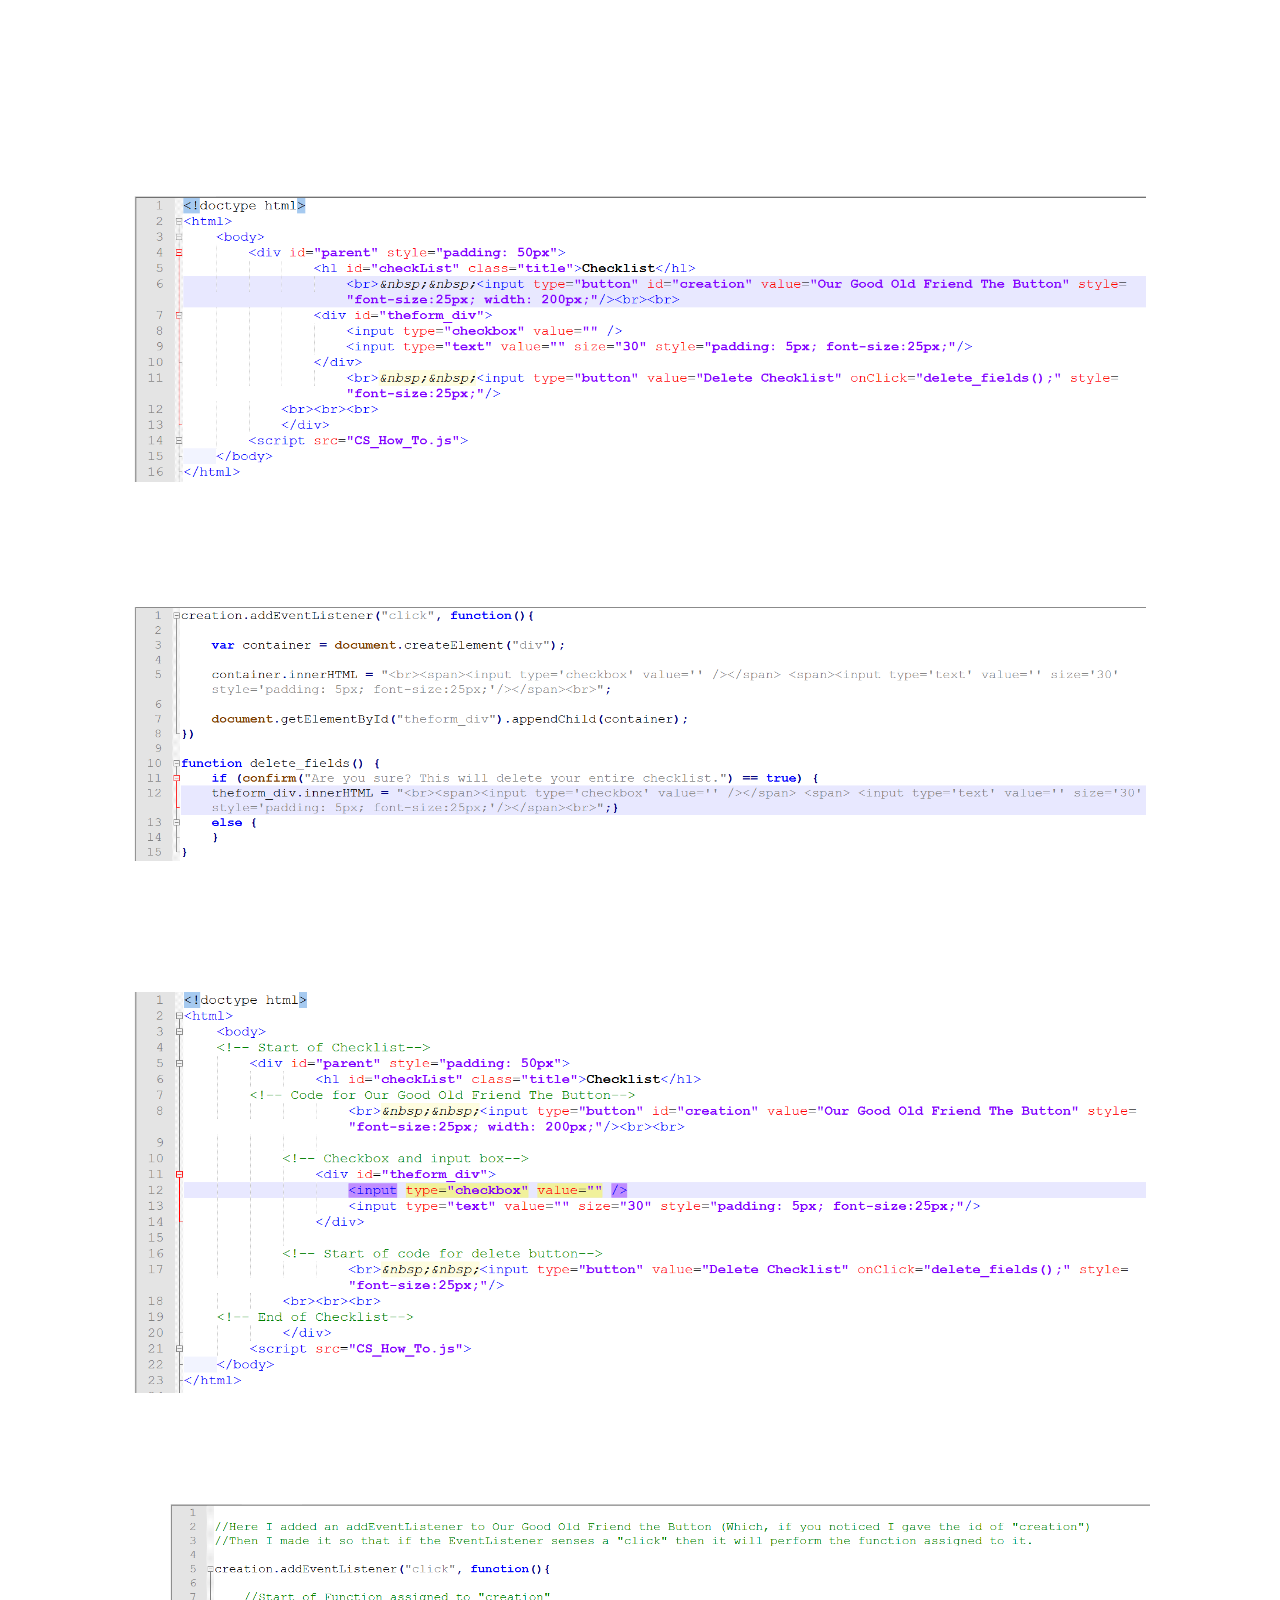
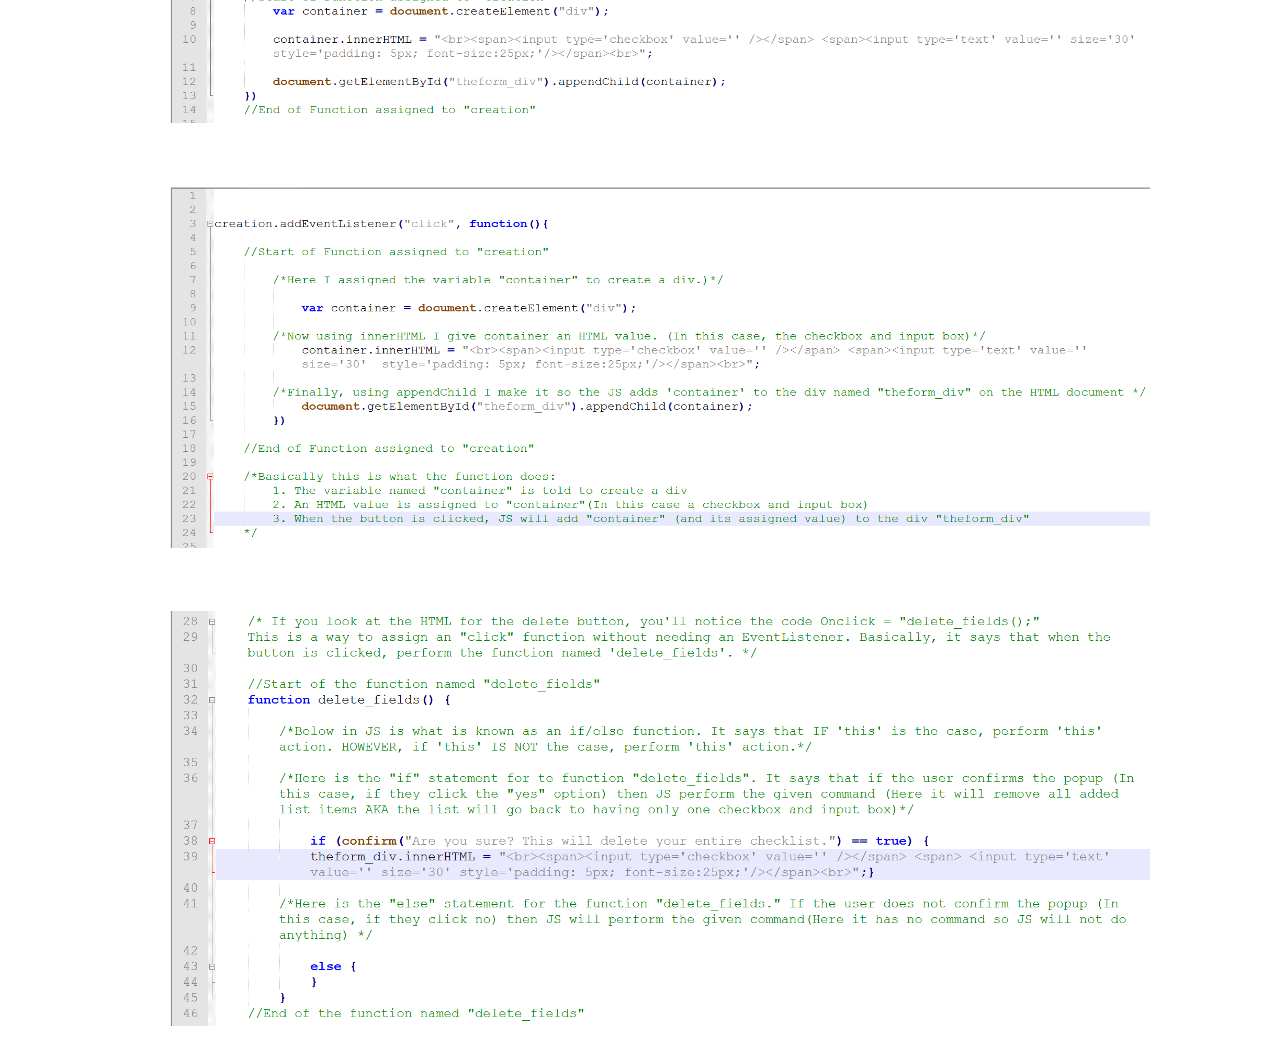
<file: How_To_JS.html>
<!doctype html>
<link rel="stylesheet" type="text/css" href="CS_How_To.css"/>
<html style = "color:white;">
	<body>
	<body link="white">
	<div class="Links" >
			<nav>
				<ul>
					<li><a href="CS_Main2.html"><b>HOME</b></a></li>
					<li><a href="CS_About_Me.html"><b>Who Am I?</b></a></li>
					<li><a href="CS_Hardware.html"><b>Hardware</b></a></li>
					<li><a href="CS_Calculator.html"><b>Calculator</b></a></li>
					<li><a href="CS_Todo.html"><b>Todo List</b></a></li>
					<li><a href="CS_Vindinium.html"><b>Vindinium</b></a></li>
					<li><a href="CS_Big_Project.html"><b>The Big Project</b></a></li>
				</ul>
			</nav>
		</div>
		<h1 class="JS_Title"> How to Javascript </h2>
			<p class="JS_Desc"> Javascript, or JS for short, is a language that allows for html elements to be dynamically changed. In other words, it allows for a user (ie: You) to change the elements of an html document through clicking, hovering, etc. Here's an example:</p>
				<p style="text-align:center;" class="surprise">There is nothing here...<p>
				<p id="image" style="text-align:center;" >
					<button id="submitBtn" class="Button" button style="font-size:25px"> Click Me!</button> 
				</p>
		<h1 class="Start_Title">Starting off</h1>
			<p class="Starting_Off" >Now I'll show you how I did that. First, create a document and save it as a javascript document. Alternatively stick .js at the end of the name (Ex: Doc_Name.js). Then go over to your html document and type 
			<br>&lt;script src&nbsp;=&nbsp;&quot;&nbsp;Doc_Name.js&nbsp;&quot;&gt;&lt;/script&gt; between your &lt;body&gt; tags. You should get something that looks like this:</p>
				<div class="Starting_Html">
					<h3> HTML</h3>
						<img src="JS_STARTING_HTML.PNG">
				</div>
			<p class="JS_Var">Just like with CSS, you have to refer the JS document to your HTML document. You can do this by giving an id to an element on your HTML document, then assigning a variable to id with<br> .var x = document.getElementById("Element_Name");<br> on your JS document.  </p>
			<div class="ID">
				<h3> HTML</h3>
						<img src="JS_ID.PNG">
			</div>
			<div class="VAR">
				<h3> Javascript</h3>
						<img src="JS_VAR.PNG">
			</div>
			<div class="Var_How">
			<p>The JS code above assigns the variable (x) to the value of the element (The paragraph) through the use of the element's ID (Element_Name). Now whenever the variable 'x' is used in a javascript command it will effect the paragraph with the element ID of Element_Name.</p>
				<p>AKA:</p>
					<img src="JS_PARAGRAPH_ID.PNG"  width="80%" height="80%">
				<p>This one</p>
			<p>Note: It is usually good JS manners to write variables at the top of the document.</p>
			</div>
		<div class="Doing_Stuff">
		<p> Doing stuff with Javascript</p>
			<p>Now that we know how to refer an element in our HTML to our JS, let's do something with it. First of all, let's change the paragraph tag into a button tag to make this easier and less confusing.</p>
			<h3> I Present to you my good old friend Our Good Old Friend The Button.</h3>
		</div>
				<img src="JS_BUTTON.PNG">
				<button class="Button2" button style="font-size:25px">Our Good Old Friend The Button</button> 
		<div class="TRAP"
			<p>Are you angry right now because you realize that in my above statement I was gramatically correct? <br>Good.</p>
				<p id="image2" style="text-align:center;" >
					<button id="submitBtn2" class="Button" button style="font-size:25px"> Oh! A shiny button you should click!</button> 
				</p>
		</div>
		<div class="Example">
			<p>If you clicked on Our Good Old Friend The Button then you probably noticed that he doesn't do anything. Now let's change that. Let's say that I wanted to make... *Looks over at the Todo list on this site* a checkbox and input box appear when I click on Our Good Old Friend The Button. How would I do that? </p>
			<p>For the sake of explaining, I'll show you the end result then explain how I did it.</p>
		</div>
			<h1> The End Result:</h1>
			<div id="parent" style="padding: 50px">
				<h1 id="checkList" class="title">Checklist</h1>
					<br>&nbsp;&nbsp;<input type="button" id="creation" value="Our Good Old Friend The Button" style="font-size:25px;"> <br><br>
				<div id="theform_div">
					<input type="checkbox" value="" />
					<input type="text" value="" size="30" style="padding: 5px; font-size:25px;"/>
				</div>
					<br>&nbsp;&nbsp;<input type="button" value="Delete Checklist" onClick="delete_fields();" style="font-size:25px;"/>
			<br><br><br>
			</div>
			<h1> And the code for it that you might (But probably won't) understand (yet)</h1>
				<h2> HTML</h2>
				<div class="html_List">
					<img src="JS_CHECKLIST_HTML.PNG"width="80%" height="80%">
				</div><br><br><br>
				<h2> Javascript </h2>
				<div class="JS_List">
					<img src="JS_CHECKLIST_JS.PNG"width="80%" height="80%">
				</div>
			<h1>And... Now the explanation:</h1>
			<h2>The HTML (We're not going to focus too much on it)</h2>
				<img src="JS_HTML_EX.PNG"width="80%" height="80%">	</li>
			<h2>And the JS (I'll break it down into steps. Read the text in green)</h2>
				<ol>
					<li><h3>Creating an event listener</h3>
						<img src="JS_CALLING.PNG"width="80%" height="80%">	</li>
					<li><h3>The Function Explained:</h3>
						<img src="JS_FUNCTION.PNG"width="80%" height="80%">	</li>
					<li><h3>The Delete Button:</h3>
						<img src="JS_DELETE.PNG"width="80%" height="80%"></li>
				</ol>
		<script src="CS_How_To.js"></script>
	</body>
</html>
</file>
<file: CS_Big_Project.css>
html{
	text-align:center;
	background: linear-gradient(to right,rgba(0,0,0,0.7) ,rgba(0,0,0,0.8), rgba(0,0,0,0.9), rgba(0,0,0,0.9), rgba(0,0,0,1), rgba(0,0,0,1), rgba(0,0,0,1), rgba(0,0,0,0.9), rgba(0,0,0,0.9),rgba(0,0,0,0.8),rgba(0,0,0,0.7))no-repeat center fixed;
	
	background: linear-gradient(to right,rgba(0,0,0,1) ,rgba(0,0,0,0.9), rgba(0,0,0,0.9), rgba(0,0,0,0.8), rgba(0,0,0,0.7), rgba(0,0,0,0.7), rgba(0,0,0,0.7), rgba(0,0,0,0.8), rgba(0,0,0,0.9),rgba(0,0,0,0.9),rgba(0,0,0,1))no-repeat center fixed;
}

canvas{
    border: 1px black solid;
}

#textCanvas{
    display: none;
}

.image{
}


.TextHere{
	border: 12px solid black;
	margin-top: 25px;
	margin-bottom: 25px;
	margin-left: 25%;
	margin-right: 25%;
	padding: 20px;
	background-color: white;
}


.Choices{
	border: 12px solid black;
	margin-top: 25px;
	margin-bottom: 25px;
	margin-left: 25%;
	margin-right: 25%;
	padding: 20px;
	background-color: white;
}

.input1{
	width: 100%;
    height: 150px;
    padding: 10px;
    box-sizing: border-box;
    border: 2px solid black;
    border-radius: 4px;
    background-color: #f8f8f8;
    resize: vertical;
	min-height: 48px;
	font-size: 20px;
	background-color: white;
}

.Preview{
	background-color: white;
	margin-left: 25%;
	margin-right: 25%;
	padding: 10px;
	border: 12px solid black;
}

.font{
	background-color: white;
	margin-left: 25%;
	margin-right: 25%;
	padding: 20px;
	border: 12px solid black;
}

.dropdown1 {
    position: relative;
    display: inline-block;
	margin: 50px;
	border: 12px inset black;
	padding: 50px;
	text-align: center;
	background-color: white;
}

.dropdown2 {
    position: relative;
    display: inline-block;
	margin: 50px;
	border: 12px inset #0099ff;
	padding: 50px;
	text-align: center;
	background-color: white;
}

.dropdown3 {
    position: relative;
    display: inline-block;
	margin: 50px;
	border: 12px inset black;
	padding: 50px;
	text-align: center;
	background-color: white;
}

.dropdown-content1 {
    display: none;
    position: absolute;
    background-color: #f9f9f9;
    min-width: 160px;
    box-shadow: 0px 8px 16px 0px rgba(0,0,0,0.2);
    z-index: 1;
	padding: 20px;
	border: 2px solid #0099ff;
}

.dropdown-content2 {
    display: none;
    position: absolute;
    background-color: #f9f9f9;
    min-width: 160px;
    box-shadow: 0px 8px 16px 0px rgba(0,0,0,0.2);
    z-index: 1;
	padding: 20px;
	border: 2px solid black;
}

.dropdown-content3 {
    display: none;
    position: absolute;
    background-color: #f9f9f9;
    min-width: 160px;
    box-shadow: 0px 8px 16px 0px rgba(0,0,0,0.2);
    z-index: 1;
	padding: 20px;
	border: 2px solid black;
}

.dropdown2:hover .dropdown-content1 {
    display: block;
}

.dropdown1:hover .dropdown-content2 {
    display: block;
}

.dropdown3:hover .dropdown-content3 {
    display: block;
}

nav{
	margin-top:50px;
	margin-bottom:50px;
	
}

nav li {
	padding:10px;
	display: inline;
	background-color: #003300;
	Border-style:outset;
	border-width:12px;
	border-color: #00ff00;
	text-align: center;
	color:white;
	margin: auto;
	margin: 20px;
}

nav ul {
	display: inline;
	font-size: 20px;
	text-align: center;
	color:white;
}

a:visited {
  color : white;
}

a{
	color: white;
}
</file>
<file: CS_How_To.css>
html{
	flex-wrap: wrap;
	background-size:cover;
	text-align:center;
	background: linear-gradient(to top,rgba(0,0,0,0.7) ,rgba(0,0,0,0.8), rgba(0,0,0,0.9), rgba(0,0,0,0.9), rgba(0,0,0,1), rgba(0,0,0,1), rgba(0,0,0,1), rgba(0,0,0,0.9), rgba(0,0,0,0.9),rgba(0,0,0,0.8),rgba(0,0,0,0.7))no-repeat center fixed;
}

.Links{
	background-color:black;
	margin-bottom: 5%;
	padding: 5px;
	margin-top: 10px;
	text-align: center;
	border-width:12px;
	border-color: white;
	border-style:solid;
	min-width: 1400px;
}


.Main_Title{
	background-color:black;
	font-size: 50px;
	color: white;
	padding: 20px;
	margin-left:20%;
	margin-right:20%;
	margin-top:30px;
	min-width: 700px;
	text-align:center;
	border-style: groove;
	border-color: Black;
	border-width: 12px;
}

.HTML{
	padding: 30px;
	margin-left: 30%;
	margin-right: 30%;
	margin-top: 50px;
	border-style: solid;
	border-width: 12px;
	border-color: #ff9900;
	text-align: left;
}

.How_To_Links{
	border-style: Solid;
	border-color: #663300;
	border-width: 12px;
	margin-left: 30%;
	margin-right: 30%;
	padding: 30px;
	background-color: black;
}

.HTML_Title{
	font-size: 40px;
	color: orange;
}

.p1{
	font-size: 30px;
	color: white;
}

.Tag_Def{
	margin-left: 20%;
	margin-right: 20%;
	margin-top: 50px;
	border-style: double;
	border-width: 12px;
	border-color: #ff0000;
	text-align: left;
	padding: 30px;
}

.Tags{
	font-size: 40px;
	color:#ff0000;
}

.p2{
	font-size: 30px;
	color: white;
}

.Some_Tags{
	font-size: 50px;
	color:white;
	border-style: solid;
	border-width: 12px;
	border-color: black;
	margin-left: 10%;
	margin-right: 10%;
	margin-bottom: 100px;
	margin-top: 400px;
	padding: 30px;
}

.HTML_Def{
	column-count: 2;
	-moz-column-count: 2;
	text-align: center;
}

.div{

	width: 70%;
	height: 70%;
	padding:20px;
	margin-left: 20%;
	font-size: 20px;
}

.h{
	margin-top: 50px;
	width: 70%;
	height: 80%;
	padding: 20px;
	margin-left: 20%;
	font-size: 20px;
}

.p{
	margin-top: 50px;
	width: 70%;
	height: 70%;
	padding:20px;
	margin-left: 10%;
	font-size: 20px;
}
.list{
	margin-top: 50px;
	width: 70%;
	height: 80%;
	padding: 20px;
	margin-left: 10%;
	font-size: 20px;
}

.Ex1{
	border-top: 12px;
	border-left: 6px;
	border-style: solid;
	border-color: #00cc00;
	padding:20px;
}

.Ex2{
	border-bottom: 12px;
	border-left: 6px;
	border-style: solid;
	border-color: #00cc00;
	padding:20px;
}

.Ex3{
	border-top: 12px;
	border-right:6px;
	border-style: solid;
	border-color: #00cc00;
	padding:20px;
}

.Ex4{
	border-bottom: 12px;
	border-right: 6px;
	border-style: solid;
	border-color: #00cc00;
	text-align:left;
	padding:20px;
	font-size: 20px;
}

.Links1{
	color:white;
	margin-top: 50px;
	margin-left: 20%;
	margin-right: 20%;
	padding: 20px;
	border-style: solid;
	border-width: 12px;
	border-color:black;
}


.How_To_CSS{
	background-color:black;
	font-size: 50px;
	color: white;
	padding: 20px;
	margin-left:20%;
	margin-right:20%;
	margin-top:200px;
	min-width: 700px;
	text-align:center;
	border-style: groove;
	border-color: White;
	border-width: 12px;
}

.CSS{
	padding: 30px;
	margin-left: 20%;
	margin-right: 20%;
	margin-top: 50px;
	margin-bottom: 200px;
	border-style: solid;
	border-width: 12px;
	border-color: white;
	text-align: left;
	font-size: 20px;
	color:white;
}


.Basic_CSS{
	
}

.Ex{
	
	border-style: solid;
	border-color: black;
	border-width: 12px;
	text-align:left;
	padding:20px;
	font-size: 50px;
	color: white;
	text-align:center;
	margin-left: 30%;
	margin-right: 30%;
}

.font{
	font-size: 30px;
	text-align: left;
	border-width: 12px;
	border-color: red;
	border-style: solid;
	padding: 30px;
	margin-left: 10%;
	margin-right: 10%;
	margin-top: 50px;
}

.Before{
	font-size: 16px;
	text-align:center;
}

.After{
	font-size:30px;
	color: Red;
	text-align:center;
}

.After_code{
	margin-left: 40%
}

.border{
	font-size: 30px;
	margin-top: 200px;
}

.border_ex{
	border-width: 12px;
	border-color: white;
	border-style: solid;
	font-size: 20px;
	text-align:left;
	padding: 30px;
	margin-left: 10%;
	margin-right: 10%;
	margin-top: 20px;
}

.margin_padding{
	border-width: 12px;
	border-color: black;
	border-style: solid;
	margin: auto;
	margin: 50px;
	font-size: 30px;
	color:white;
	padding: 20px;
	margin-left: 10%;
	width: 70%;
}

.margin{
	margin: auto;
	margin: 100px;
	text-align: left;
	border-width: 12px;
	border-color: yellow;
	border-style: solid;
	font-size: 30px;
}

.padding{
	padding: 50px;
	text-align: left;
	border-width: 12px;
	border-color: yellow;
	border-style: solid;
	font-size: 30px;
}

.Links2{
	margin:auto;
	margin:50px;
	padding: 30px;
	color: white;
	font-size: 30px;
}

.JS_Title{
	font-size: 40px;
	color: white;
}

.JS_Desc{
	font-size: 30px;
	color: white;
	Border-color: #00ff00;
	border-width: 12px;
	border-style: Solid;
	padding:20px;
	margin-left: 30%;
	margin-right:30%;
}

.surprise{
	 border-color: green; 
	 border-width: 12px; 
	 border-style: solid;
	 padding: 20px;
	 margin-left: 35%;
	 margin-right: 35%;
	 font-size: 40px;
}

.Start_Title{
	Margin-top: 100px;
}

.Starting_Off{
	font-size: 30px;
	color: white;
	Border-color: #00ff00;
	border-width: 12px;
	border-style: Solid;
	padding:20px;
	margin-left: 30%;
	margin-right:30%;
}


.JS_Var{
	 border-color: green; 
	 border-width: 12px; 
	 border-style: solid;
	 padding: 20px;
	 margin-left: 20%;
	 margin-right: 20%;
	 margin-top: 100px;
	 font-size: 25px;
}

.Var_How{
	font-size: 20px;
	color: white;
	Border-color: #00ff00;
	border-width: 12px;
	border-style: Solid;
	padding:20px;
	margin-left: 20%;
	margin-right:20%;
}

.Doing_Stuff{
	border-color: green; 
	border-width: 12px; 
	border-style: solid;
	padding: 20px;
	margin-left: 20%;
	margin-right: 20%;
	margin-top: 100px;
	margin-bottom:100px;
	font-size: 25px;
}

.TRAP{
	font-size: 20px;
	color: white;
	Border-color: #00ff00;
	border-width: 12px;
	border-style: Solid;
	padding:20px;
	margin-left: 30%;
	margin-right:30%;
	margin-top:50px;
}

.Example{
	border-color: green; 
	border-width: 12px; 
	border-style: solid;
	padding: 20px;
	margin-left: 20%;
	margin-right: 20%;
	margin-top: 100px;
	margin-bottom:100px;
	font-size: 25px;
}

nav{
	margin-bottom:50px;
	margin-top:50px;
	min-width: 1200px
}

nav li {
	padding:10px;
	display: inline;
	background-color:black;
	Border-style:solid;
	border-width:12px;
	border-color: red;
	text-align: center;
	color:white;
	margin: auto;
	margin: 20px;
	min-width: 1200px;
}

nav ul {
	display: inline;
	font-size: 20px;
	text-align: center;
	color:white;
	min-width: 1200px
}

a:visited {
  color : white;
}
</file>
